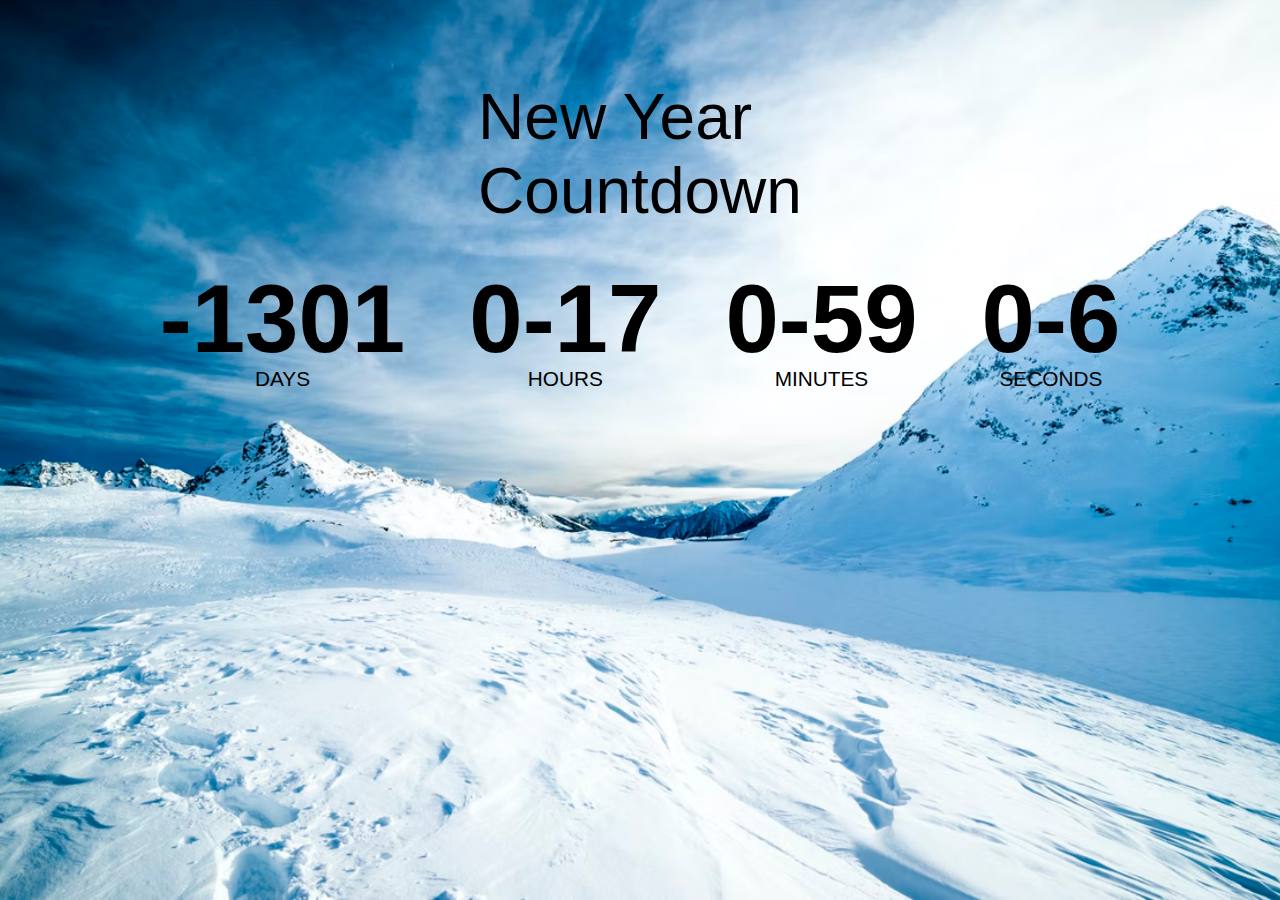
<file: index.html>
<!DOCTYPE html>
<html lang="en">
<head>
    
    <title> New Year Countdown</title>
    <link rel="stylesheet" href="style.css">
    <script src="script.js" defer></script>
</head>
<body>
   <h1>New Year <br> Countdown</h1>   

    <div class="countdown-container">
        <div class="countdown-el days-c">
           <p class="big-text" id="days">0</p>
           <span>DAYS</span>
        </div>
        <div class="countdown-el hours-c">
            <p class="big-text" id="hours">0</p>
            <span>HOURS</span>
        </div>
        <div class="countdown-el mins-c">
            <p class="big-text" id="mins">0</p>
            <span>MINUTES</span>
        </div>
        <div class="countdown-el seconds-c">
            <p class="big-text" id="seconds">0</p>
            <span>SECONDS</span>
        </div>
    </div>
</body>
</html>
</file>
<file: style.css>
@import url('https://fonts.googleapis.com/css2?family=Lato:wght@100&family=Roboto:wght@100&display=swap');


*{
    box-sizing: border-box;

}

body {
    background-image: url('snow.png');
    background-size: cover;
    background-position: center center;
    display: flex;
    flex-direction: column;
    align-items: center;
    min-height: 100vh;
    font-family: "poppins", sans-serif;
    margin: 0;
}



h1{
    font-weight: normal;
    font-size: 4rem;
    margin-top: 5rem;

}


.countdown-container {
    display: flex;
    flex-wrap: wrap;
    justify-content: center;
}


.big-text{
    font-weight: bold;
    font-size: 6rem;
    line-height: 1;
    margin: 0 2rem;
}


.countdown-el {
    text-align: center;

}

.countdown-el span{
    font-size: 1.3rem;
}
</file>
